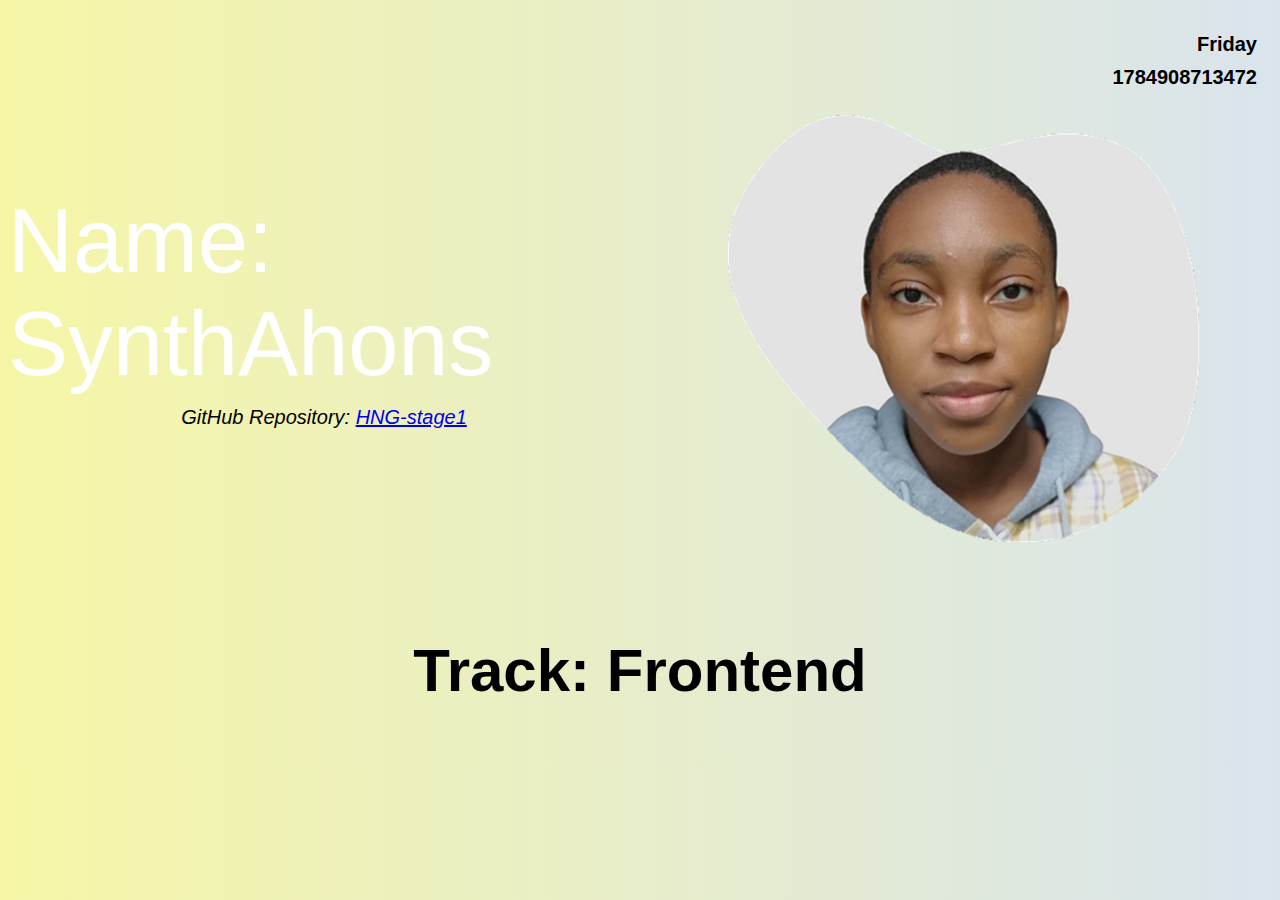
<file: index.html>
<!DOCTYPE html>
<html lang="en">
<head>
    <meta charset="UTF-8">
    <meta name="viewport" content="width=device-width, initial-scale=1.0">
    <title>Front-End Page Creation</title>
    <link rel="stylesheet" href="styles.css">
</head>
<body>
    <div class="container">
        <div class="time">
            <p class="montserrat date" data-testid ='currentDayOfTheWeek'>Date</p>
            <p class="montserrat current-time" data-testid="currentUTCTime" style="margin-top: 5px;" >Time</p> 
        </div>
    <div class="main">
        <div class="text">
            <p class="name" data-testid="slackUserName" style="color: white;" >Name: SynthAhons</p>
            <p class="github" data-testid=“githubURL” style="text-align: center; margin-top: 0px;"  ><em>GitHub Repository: <be> 
            <a href="https://github.com/PixelBerry2/HNG-stage1">HNG-stage1</a></em> </p> 
         </div>
        <img class="image" data-testid="slackDisplayImage" src="./Pic.png" alt="SynthAhons ">
     </div>
    <p class="montserrat track" data-testid="myTrack">Track: Frontend</p> 
</div> 

<script src="index.js"></script>

</body>
</html>
</file>
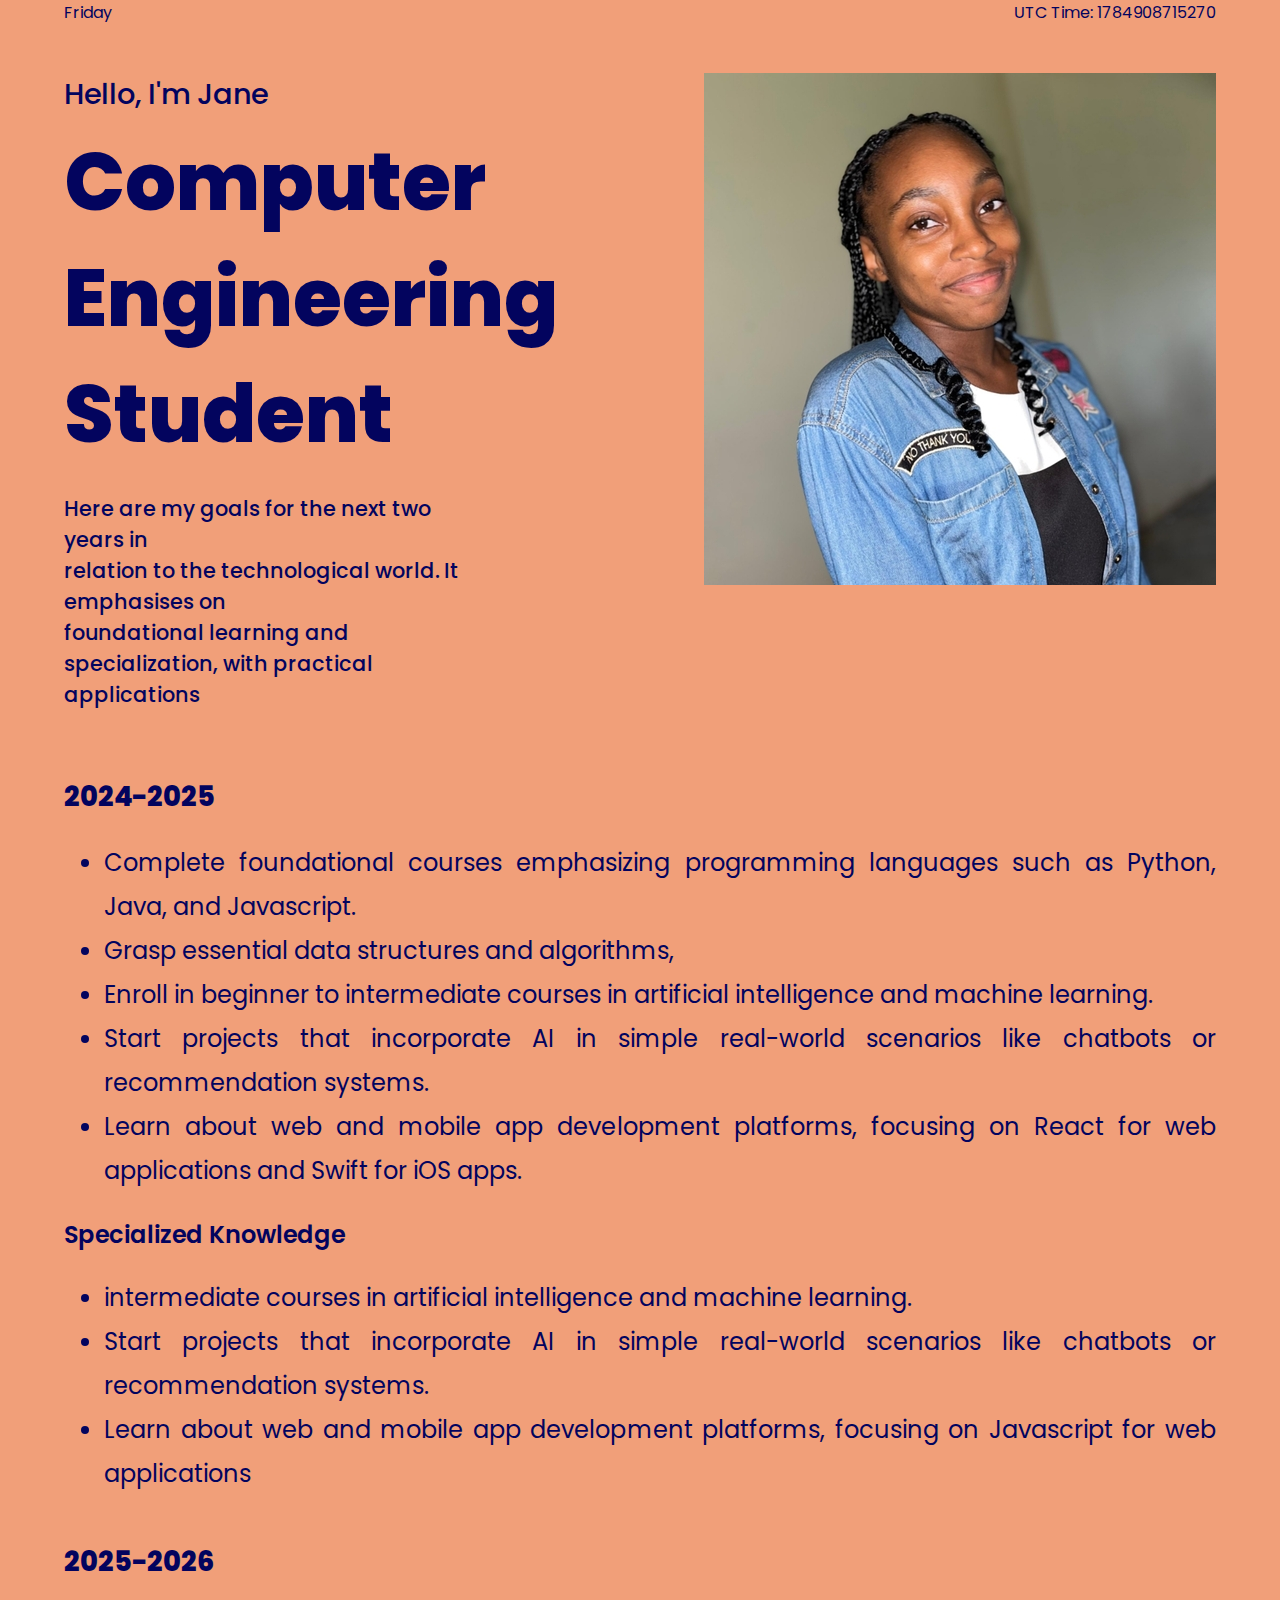
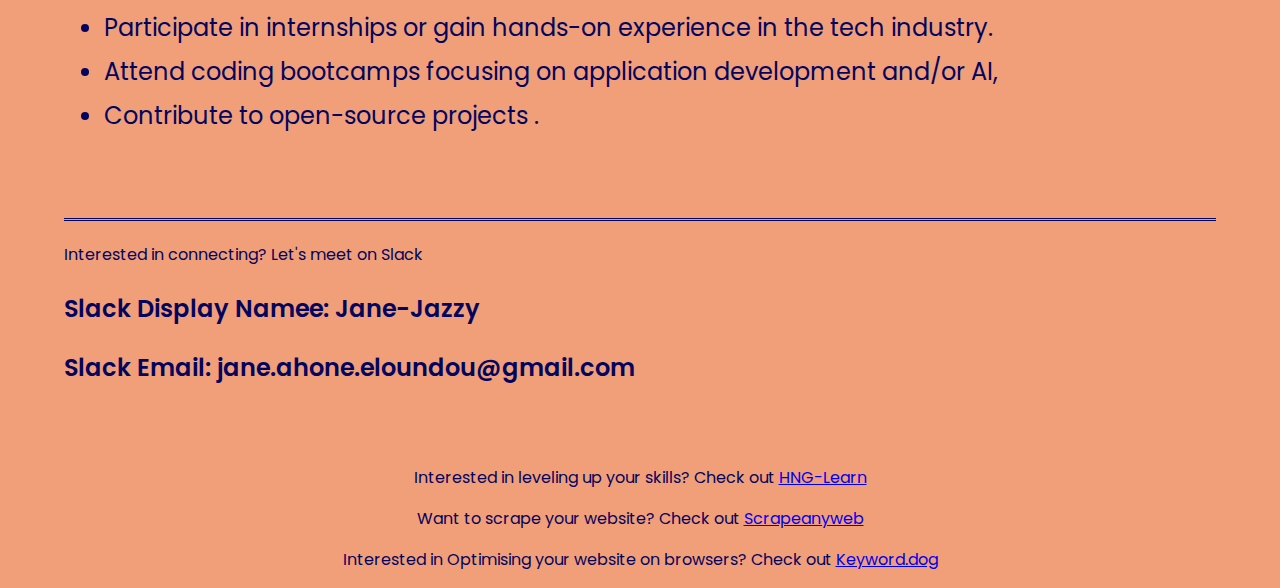
<file: HNG-11/index.html>
<!DOCTYPE html>
<html lang="en">
  <head>
    <meta charset="UTF-8" />
    <meta name="viewport" content="width=device-width, initial-scale=1.0" />
    <title>My Goals</title>
    <link rel="stylesheet" href="styles.css" />
  </head>

  <body>
    <div class="header">
      <span class="date" data-testid="currentDayOfTheWeek">Date</span>
      <div>
        <span>UTC Time:</span>
        <span class="current-time" data-testid="currentUTCTime"> Time</span>
      </div>
    </div>
    <div class="intro">
      <div class="intro-left">
        <p class="intro-name">Hello, I'm Jane</p>
        <div class="intro-media-query-image">
          <img
            src="../HNG-11/assets/slack-profile-pic-512-x-512.png"
            alt="Profile picture"
            data-testid="slackProfilePicture"
          />
        </div>
        <div class="intro-media-query-image-small">
          <img
            src="../HNG-11//assets/slack-profile-pic-256x256.jpg"
            alt="Profile picture"
            data-testid="slackProfilePicture"
          />
        </div>
        <div class="intro-media-query-image-extra-small">
          <img
            src="../HNG-11//assets/slack-profile-pic-extrasmall-102x102.png"
            alt="Profile picture"
            data-testid="slackProfilePicture"
          />
        </div>

        <p class="intro-role">
          Computer Engineering <br />
          Student
        </p>

        <p class="summary" style="width: fit-content">
          Here are my goals for the next two years in <br />
          relation to the technological world. It emphasises on <br />
          foundational learning and specialization, with practical applications
        </p>
      </div>
      <div class="intro-right">
        <img
          src="../HNG-11/assets/slack-profile-pic-512-x-512.png"
          data-testid="slackProfilePicture"
        />
      </div>
    </div>
    <div class="goals">
      <div class="goals-first-year">
        <p class="goals-year-heading">2024-2025</p>

        <ul>
          <li>
            Complete foundational courses emphasizing programming languages such
            as Python, Java, and Javascript.
          </li>
          <li>Grasp essential data structures and algorithms,</li>

          <li>
            Enroll in beginner to intermediate courses in artificial
            intelligence and machine learning.
          </li>
          <li>
            Start projects that incorporate AI in simple real-world scenarios
            like chatbots or recommendation systems.
          </li>
          <li>
            Learn about web and mobile app development platforms, focusing on
            React for web applications and Swift for iOS apps.
          </li>
        </ul>
        <p class="goals-subheading">Specialized Knowledge</p>
        <ul>
          <li>
            intermediate courses in artificial intelligence and machine
            learning.
          </li>
          <li>
            Start projects that incorporate AI in simple real-world scenarios
            like chatbots or recommendation systems.
          </li>
          <li>
            Learn about web and mobile app development platforms, focusing on
            Javascript for web applications
          </li>
        </ul>
      </div>
      <div class="goals-second-year">
        <p class="goals-year-heading">2025-2026</p>
        <ul>
          <li>
            Participate in internships or gain hands-on experience in the tech
            industry.
          </li>
          <li>
            Attend coding bootcamps focusing on application development and/or
            AI,
          </li>
          <li>Contribute to open-source projects .</li>
        </ul>
      </div>
    </div>
    <hr />
    <div class="outro">
      <div class="contact">
        Interested in connecting? Let's meet on Slack
        <p class="name" data-testid="slackDisplayName">
          Slack Display Namee: Jane-Jazzy
        </p>
        <p class="email" data-testid="slackEmail">
          Slack Email: jane.ahone.eloundou@gmail.com
        </p>
      </div>
      <p>
        Interested in leveling up your skills? Check out
        <a href="http://hng.tech/learn" data-testid="hngLink"> HNG-Learn</a>
      </p>
      <p>
        Want to scrape your website? Check out
        <a href="http://scrapeanyweb.site" data-testid="scrapeanywebLink"
          >Scrapeanyweb</a
        >
      </p>
      <p>
        Interested in Optimising your website on browsers? Check out
        <a href="http://keyword.dog" data-testid="keywordLink">Keyword.dog</a>
      </p>
    </div>

    <script src="index.js"></script>
  </body>
</html>
</file>
<file: styles.css>
body{
    background: linear-gradient(90deg,rgba(237,237,78,0.5),rgba(179,201,219,0.5));
}
p{
    font-family: 'Glacial Indifference',sans-serif;
}
 .time{
    display: flex;
    flex-direction: column;
    align-items: end;
    font-size: 24px;
} 
.time p{
    margin-bottom: 5px;
    margin-right: 15px;
}
.container{
    margin:1% auto;
}

 .montserrat{
    font-family: 'Montserrat',sans-serif;
    font-weight: 600; 
    font-size: 20px;
 }


.main{
    display: grid;
    grid-template-columns: 1fr 1fr;
}

.main .montserrat{
    grid-row: span 2;
}
.text{
    display: flex;
    flex-direction: column;
    justify-content: center;
    align-items: center
}
.name{
    font-size: 90px;
}
.github{
    font-size: 20px;
}
img{
    width: 100%;
    height: auto;
    margin-top: -90px;
}

.text>p{
    margin-bottom: 10px;
    margin-top: -100px;
}
.track{
    text-align: center;
    font-size: 60px;
    margin-top: -5%;
}

@media (max-width:1000px) {
 .main{
    display: grid;
    grid-template-columns: 1fr;
    grid-template-rows: 0.8fr 0.2fr;
 }
 img{
        width:70%;
        height:auto;
        grid-row: 1/2;
        margin:-1% auto 3% auto;
    }
.name br{
    display: none;
}
.text{
    grid-row: 2/3;
    justify-content: flex-start;
    }
.name{
    font-size: 60px;
}
.github{
    font-size: 25px;
}
.track{
        font-size: 45px;
    }
}

@media (max-width:702px) {
    img{
        margin-bottom: -2%;
    }
    .text>p{
    margin-top: 2%;
    }
    } 
    .track{
        margin-top: 0px;
    }

     @media (max-width:572px) {
        .name{
            font-size: 2.2em;
        }
        .github{
            font-size: 1.5em;
        }
        .track{
                font-size: 2.5em;
            }
        }
         @media (max-width:319px) {
            .name{
                font-size: 1.6em;
            }
            .github{
                font-size: 1.2em;
            }
            .track{
                    font-size: 1.6em;
                }
            }
             @media (max-width:240px) {
                .name{
                    font-size: 1.1em;
                }
                .track{
                        font-size: 1.4em;
                    }
                }
</file>
<file: HNG-11/styles.css>
@import url("https://fonts.googleapis.com/css2?family=Poppins:ital,wght@0,100;0,200;0,300;0,400;0,500;0,600;0,700;0,800;0,900;1,100;1,200;1,300;1,400;1,500;1,600;1,700;1,800;1,900&display=swap");
body {
  background: #f19f79;
  font-family: "Poppins";
  font-size: 16px;
  margin: 0 4rem;
  box-sizing: border-box;
}
body > * {
  color: #03045e;
}
.header {
  display: flex;
  justify-content: space-between;
  margin-bottom: 3rem;
  column-gap: 1.5rem;
}

.name,
.email {
  font-size: 1.5rem;
  font-weight: 600;
}
.time {
  display: flex;
}
.time > * {
  font-size: 1.2rem;
  font-weight: 400;
  margin: 0.7rem;
}
.intro {
  display: flex;
  justify-content: space-between;
}
.intro-name {
  font-size: 1.8rem;
  font-weight: 500;
  margin: 0%;
}
.intro-role {
  margin-top: 0.5rem;
  font-size: 5rem;
  font-weight: 800;
  line-height: 116px;
  margin-bottom: 0.5rem;
}
.intro-media-query-image,
.intro-media-query-image-small,
.intro-media-query-image-extra-small {
  display: none;
}
.summary {
  font-size: 1.3rem;
  font-weight: 500;
  max-width: 65%;
}
.goals-title-heading {
  color: #fbf8cc;
  font-size: 6rem;
  font-weight: 800;

  line-height: 116px;
}
.goals li {
  color: var(--Dark-Blue, #03045e);
  font-family: Poppins;
  font-size: 1.5rem;
  font-style: normal;
  font-weight: 400;
  line-height: 44px; /* 183.333% */
}
.goals-year-heading {
  font-size: 1.7rem;
  font-weight: 800;
  line-height: 2.2rem; /* 166.667% */
  margin-top: 3rem;
}
.goals-subheading {
  font-size: 1.5rem;
  font-weight: 600;
}
li {
  text-align: justify;
  font-size: 1.4rem;
  font-weight: 400;
  line-height: 44px; /* 183.333% */
}
hr {
  margin-top: 5rem;
  border: none;
  border-top: 3px double #03045e;
  color: #03045e;
  overflow: visible;
  text-align: center;
  height: 0.3rem;
}

.outro {
  margin-top: 1rem;
  text-align: center;
}
.outro .contact {
  text-align: left;
  margin-bottom: 5rem;
}
@media (max-width: 1020px) {
  .intro {
    display: initial;
    text-align: center;
  }
  .intro-media-query-image {
    display: initial;
    text-align: center;
  }
  .intro-right {
    display: none;
  }
  .intro-role {
    font-size: 2rem;
    line-height: normal;
  }
  br {
    display: none;
  }
  .summary {
    max-width: none;
  }
  .intro-name {
    margin: 2rem;
    text-align: left;
  }
}
@media (max-width: 550px) {
  .intro-media-query-image-small {
    display: initial;
    text-align: center;
  }
  .intro-media-query-image {
    display: none;
  }
  li {
    text-align: initial;
  }
  .name,
  .email {
    font-size: 1rem;
  }
}
@media (max-width: 375px) {
  .intro-media-query-image-small {
    display: none;
  }
  .intro-media-query-image-extra-small {
    display: initial;
    text-align: center;
  }
  .intro-name {
    font-size: 1.3rem;
  }

  .name,
  .email {
    font-size: 0.8rem;
  }
}
</file>
